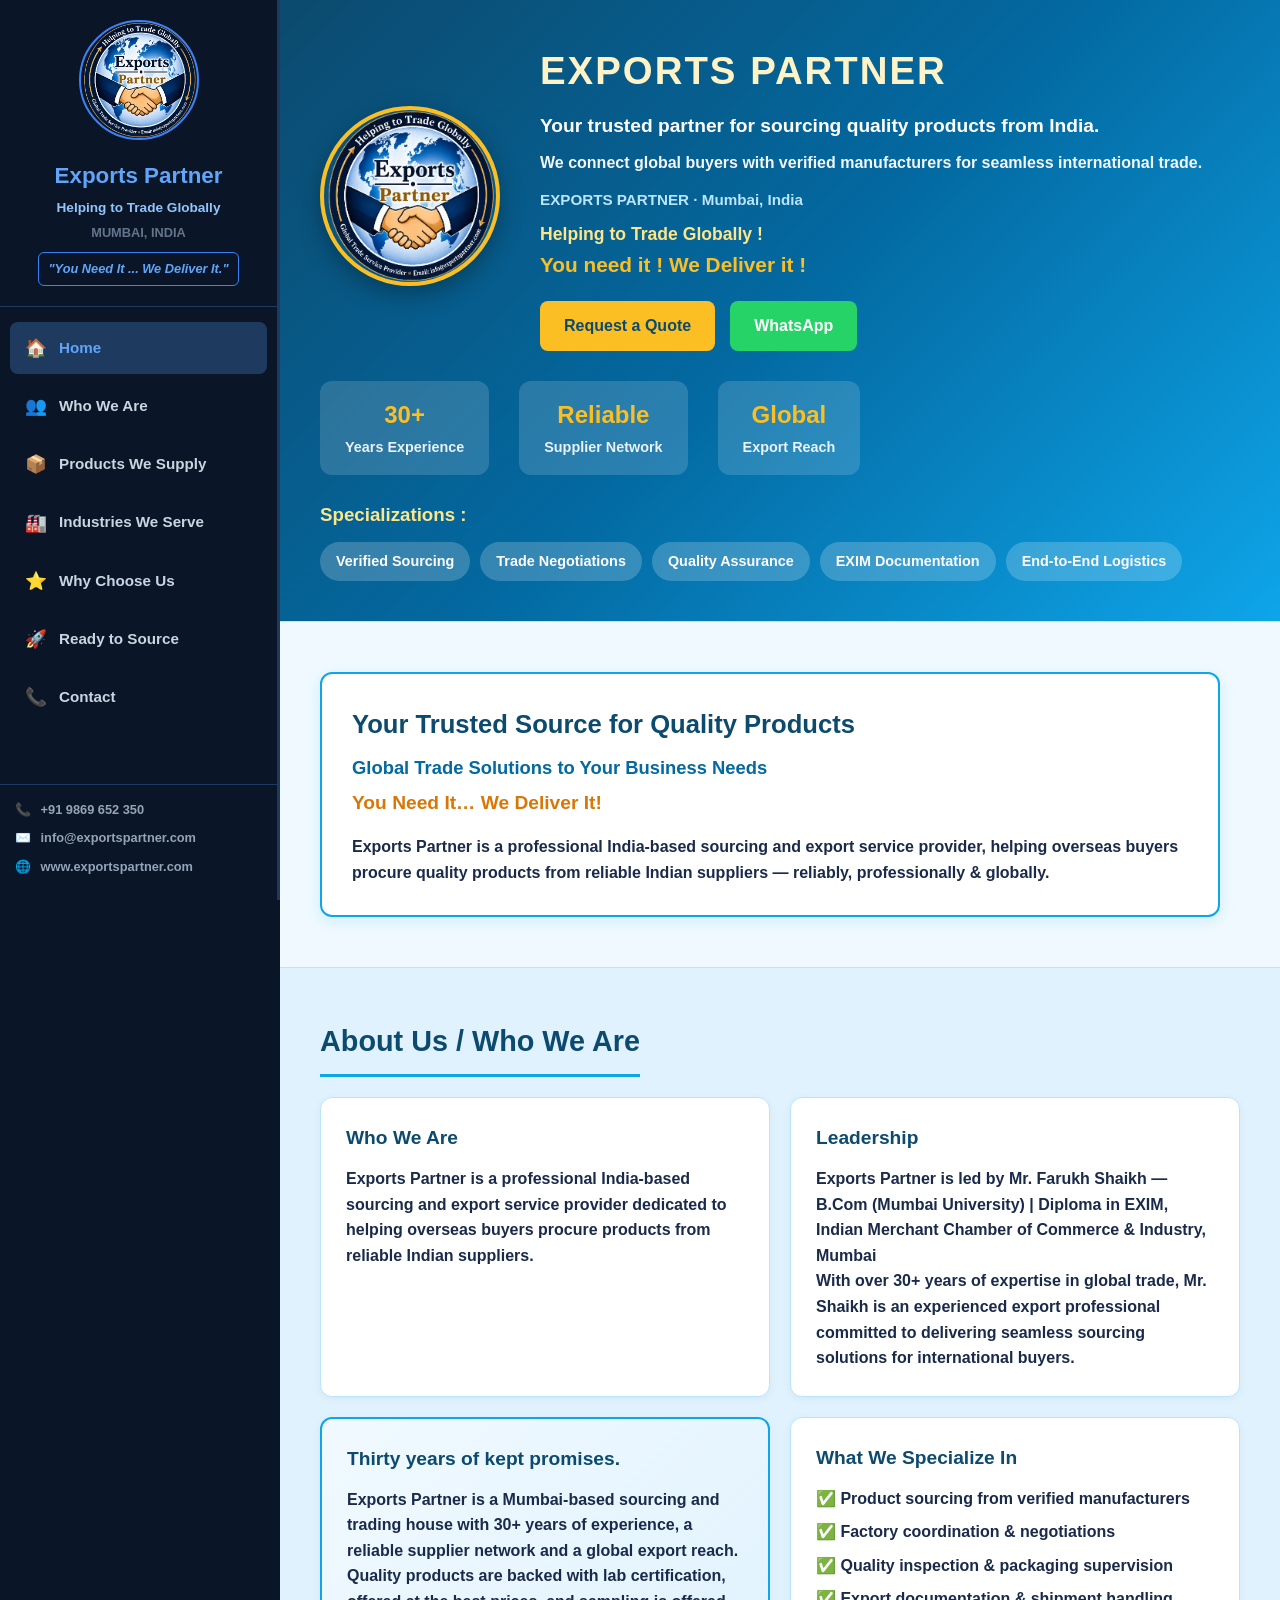
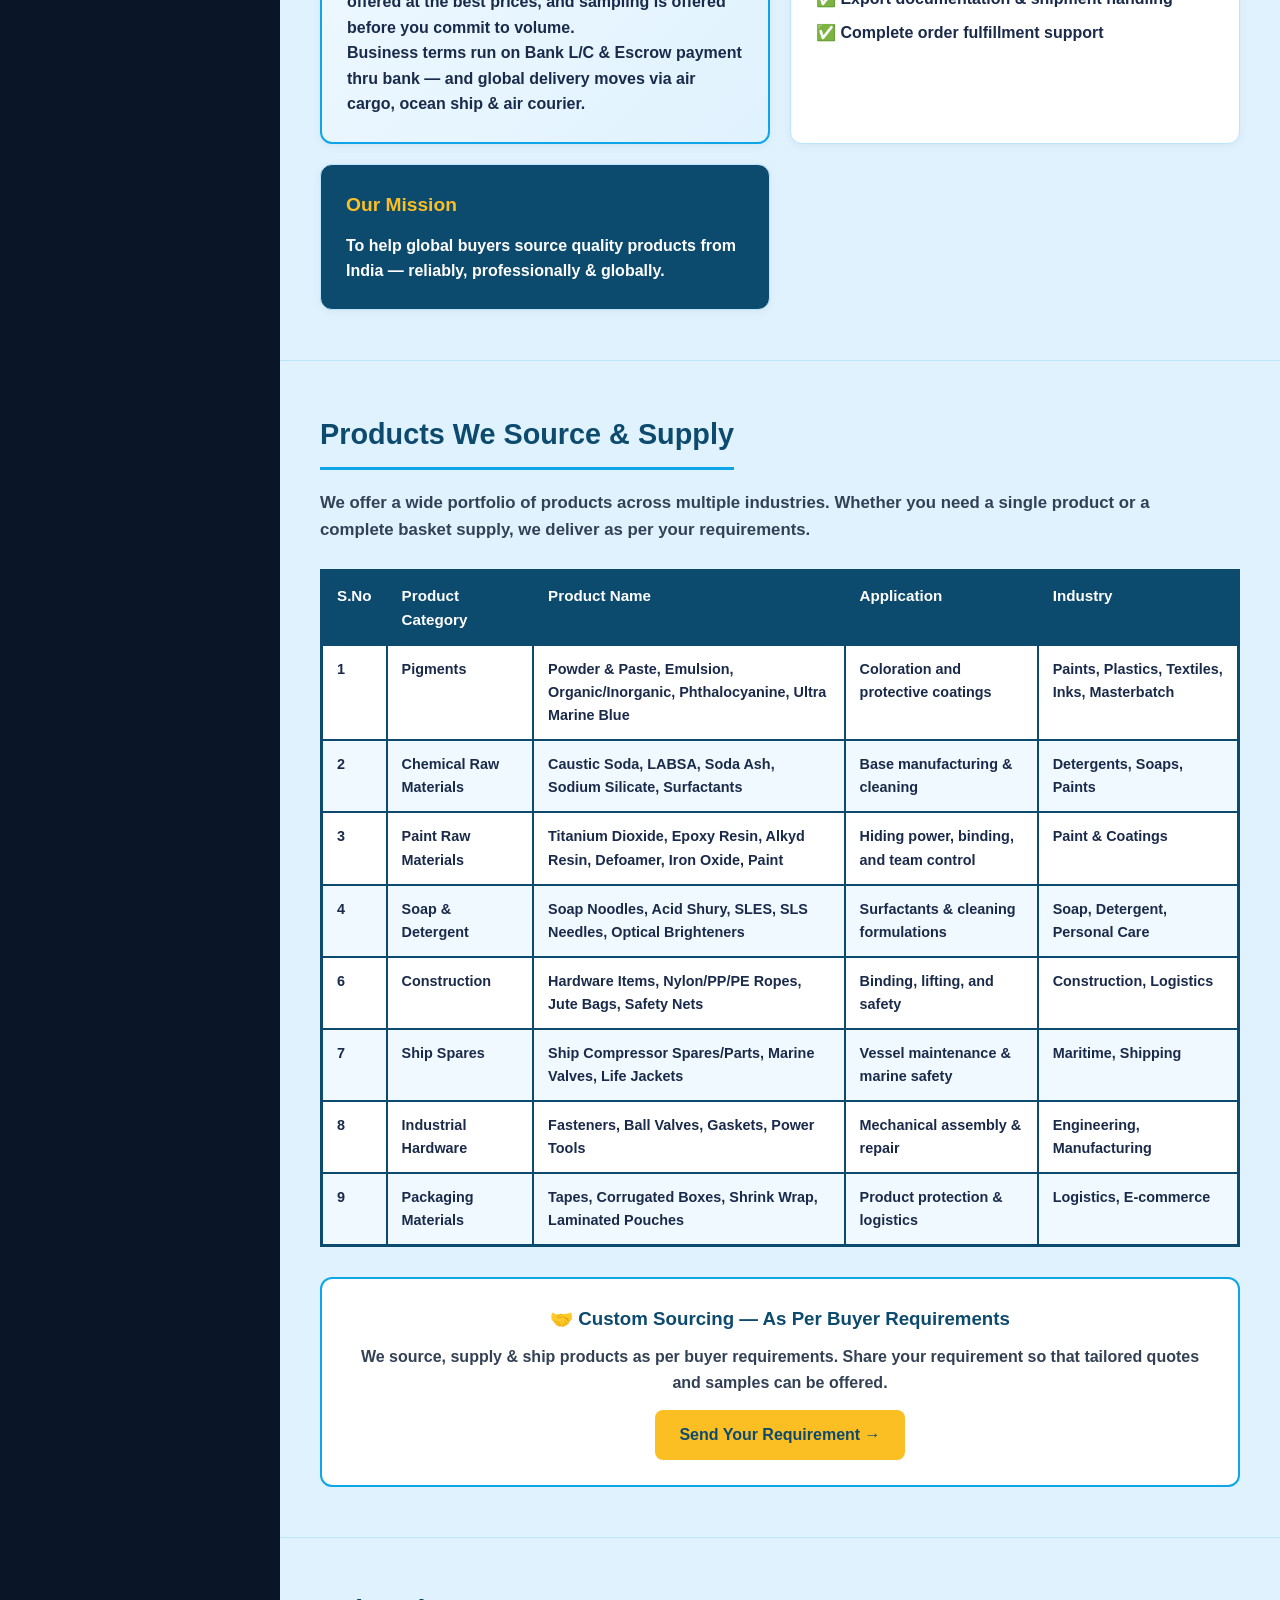
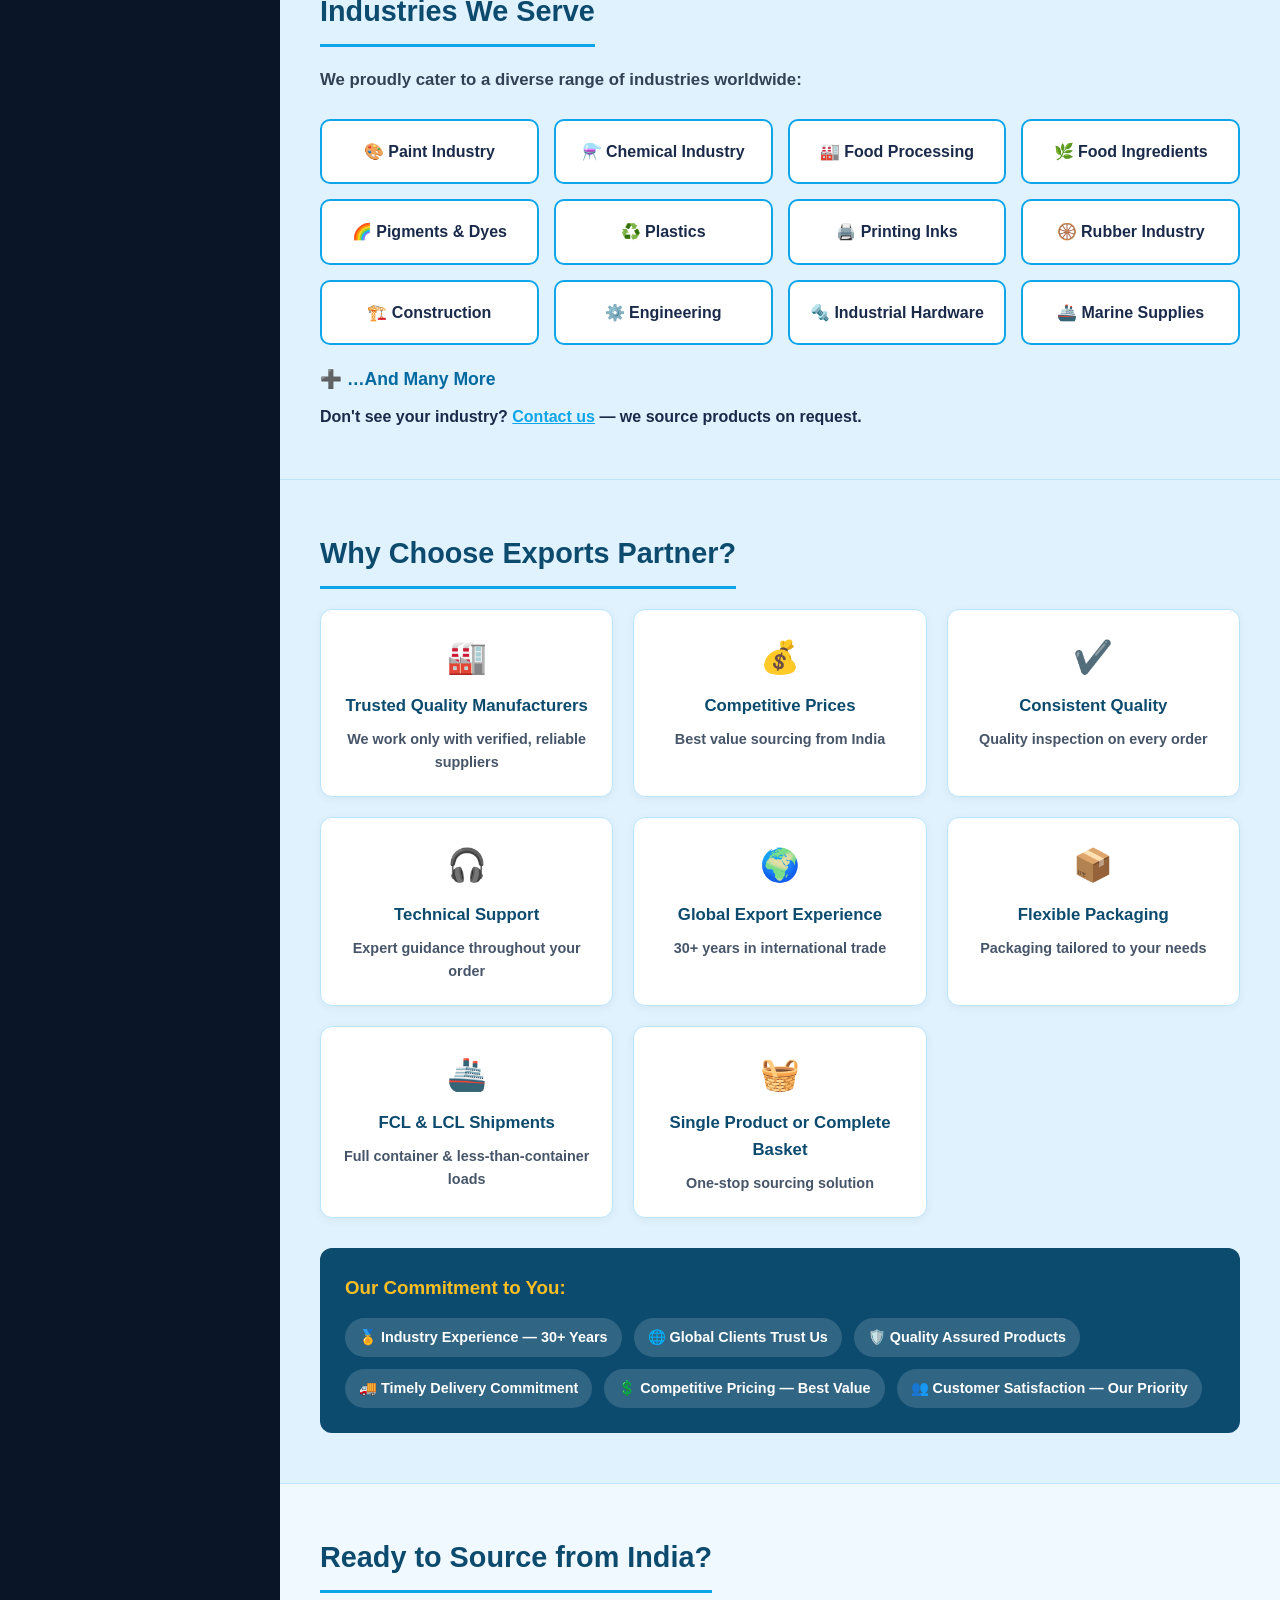
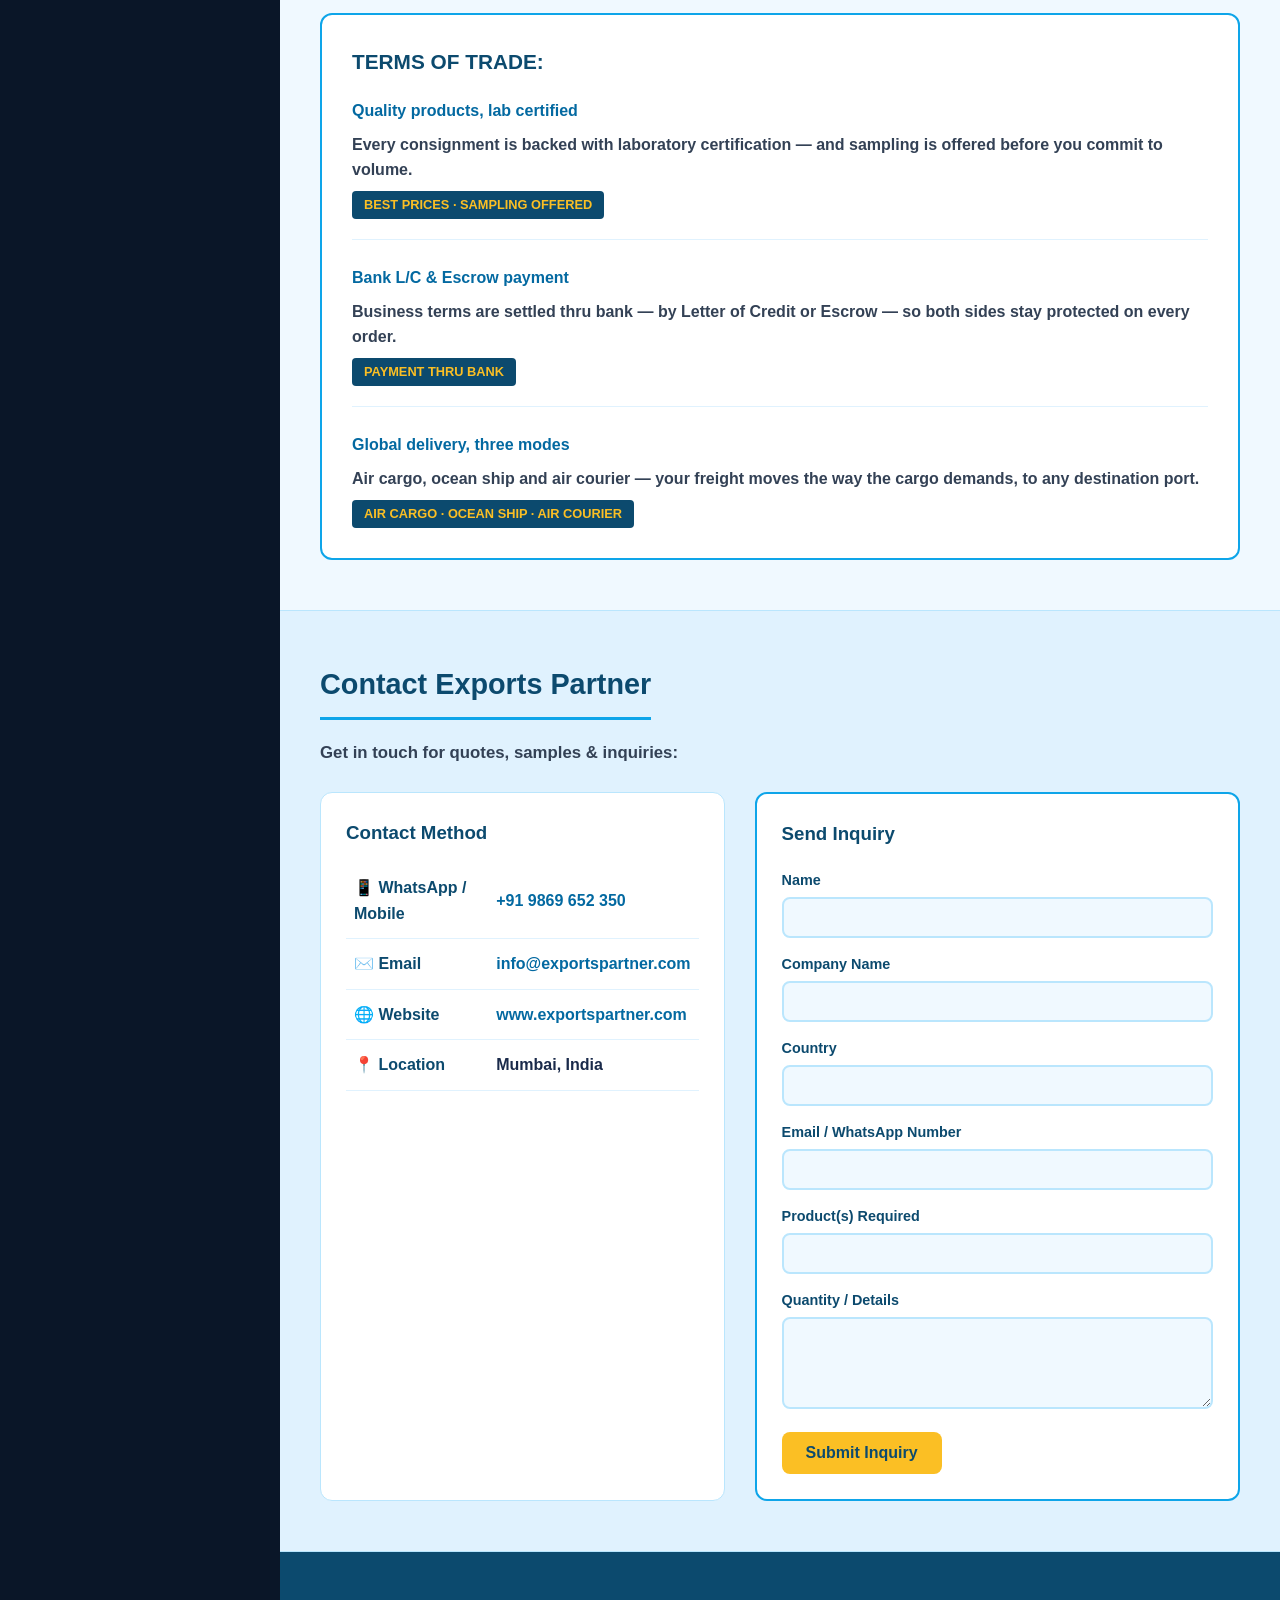
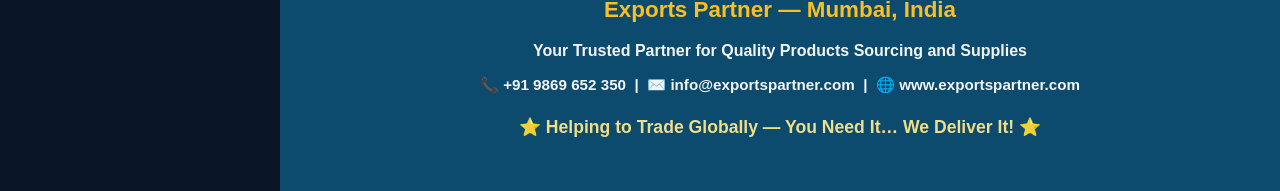
<file: index.html.html>
<!DOCTYPE html>
<html lang="en">
<head>
    <meta charset="UTF-8">
    <meta name="viewport" content="width=device-width, initial-scale=1.0">
    <title>Exports Partner - Helping to Trade Globally</title>
    <link rel="stylesheet" href="styles.css">
</head>
<body>
    <!-- Left Sidebar -->
    <aside class="sidebar">
        <div class="sidebar-header">
            <img src="logo.png" alt="Exports Partner Logo" class="sidebar-logo">
            <h1 class="sidebar-title">Exports Partner</h1>
            <p class="sidebar-tagline">Helping to Trade Globally</p>
            <p class="sidebar-location">MUMBAI, INDIA</p>
            <p class="sidebar-motto">"You Need It ... We Deliver It."</p>
        </div>
        <nav class="sidebar-nav">
            <a href="#home" class="nav-item active">
                <span class="nav-icon">🏠</span> Home
            </a>
            <a href="#about" class="nav-item">
                <span class="nav-icon">👥</span> Who We Are
            </a>
            <a href="#products" class="nav-item">
                <span class="nav-icon">📦</span> Products We Supply
            </a>
            <a href="#industries" class="nav-item">
                <span class="nav-icon">🏭</span> Industries We Serve
            </a>
            <a href="#why-choose" class="nav-item">
                <span class="nav-icon">⭐</span> Why Choose Us
            </a>
            <a href="#ready" class="nav-item">
                <span class="nav-icon">🚀</span> Ready to Source
            </a>
            <a href="#contact" class="nav-item">
                <span class="nav-icon">📞</span> Contact
            </a>
        </nav>
        <div class="sidebar-contact">
            <p><span class="icon">📞</span> +91 9869 652 350</p>
            <p><span class="icon">✉️</span> info@exportspartner.com</p>
            <p><span class="icon">🌐</span> www.exportspartner.com</p>
        </div>
    </aside>

    <!-- Main Content -->
    <main class="main-content">
        <!-- 1. Masthead / Hero -->
        <section id="home" class="section hero">
            <div class="masthead">
                <img src="logo.png" alt="Exports Partner Logo" class="hero-logo">
                <div class="hero-text">
                    <h1 class="company-name">EXPORTS PARTNER</h1>
                    <p class="hero-tagline">Your trusted partner for sourcing quality products from India.</p>
                    <p class="hero-desc">We connect global buyers with verified manufacturers for seamless international trade.</p>
                    <p class="location">EXPORTS PARTNER · Mumbai, India</p>
                    <p class="motto">Helping to Trade Globally !</p>
                    <p class="motto-strong">You need it ! We Deliver it !</p>
                    <div class="cta-buttons">
                        <a href="#contact" class="btn btn-primary">Request a Quote</a>
                        <a href="https://wa.me/919869652350" class="btn btn-whatsapp" target="_blank">WhatsApp</a>
                    </div>
                </div>
            </div>
            <div class="stats">
                <div class="stat-item">
                    <span class="stat-number">30+</span>
                    <span class="stat-label">Years Experience</span>
                </div>
                <div class="stat-item">
                    <span class="stat-number">Reliable</span>
                    <span class="stat-label">Supplier Network</span>
                </div>
                <div class="stat-item">
                    <span class="stat-number">Global</span>
                    <span class="stat-label">Export Reach</span>
                </div>
            </div>
            <div class="specializations">
                <h3>Specializations :</h3>
                <div class="spec-list">
                    <span>Verified Sourcing</span>
                    <span>Trade Negotiations</span>
                    <span>Quality Assurance</span>
                    <span>EXIM Documentation</span>
                    <span>End-to-End Logistics</span>
                </div>
            </div>
        </section>

        <!-- 2. Letterhead style intro -->
        <section class="section letterhead">
            <div class="letterhead-box">
                <h2>Your Trusted Source for Quality Products</h2>
                <p class="sub">Global Trade Solutions to Your Business Needs</p>
                <p class="tag">You Need It… We Deliver It!</p>
                <p>Exports Partner is a professional India-based sourcing and export service provider, helping overseas buyers procure quality products from reliable Indian suppliers — reliably, professionally & globally.</p>
            </div>
        </section>

        <!-- 3. About Us -->
        <section id="about" class="section">
            <h2 class="section-title">About Us / Who We Are</h2>
            <div class="about-content">
                <div class="about-card">
                    <h3>Who We Are</h3>
                    <p>Exports Partner is a professional India-based sourcing and export service provider dedicated to helping overseas buyers procure products from reliable Indian suppliers.</p>
                </div>
                <div class="about-card">
                    <h3>Leadership</h3>
                    <p>Exports Partner is led by <strong>Mr. Farukh Shaikh</strong> —</p>
                    <p>B.Com (Mumbai University) | Diploma in EXIM, Indian Merchant Chamber of Commerce & Industry, Mumbai</p>
                    <p>With over <strong>30+ years</strong> of expertise in global trade, Mr. Shaikh is an experienced export professional committed to delivering seamless sourcing solutions for international buyers.</p>
                </div>
                <div class="about-card highlight">
                    <h3>Thirty years of kept promises.</h3>
                    <p>Exports Partner is a Mumbai-based sourcing and trading house with 30+ years of experience, a reliable supplier network and a global export reach. Quality products are backed with lab certification, offered at the best prices, and sampling is offered before you commit to volume.</p>
                    <p>Business terms run on <strong>Bank L/C & Escrow payment</strong> thru bank — and global delivery moves via air cargo, ocean ship & air courier.</p>
                </div>
                <div class="about-card">
                    <h3>What We Specialize In</h3>
                    <ul class="check-list">
                        <li>✅ Product sourcing from verified manufacturers</li>
                        <li>✅ Factory coordination & negotiations</li>
                        <li>✅ Quality inspection & packaging supervision</li>
                        <li>✅ Export documentation & shipment handling</li>
                        <li>✅ Complete order fulfillment support</li>
                    </ul>
                </div>
                <div class="about-card mission">
                    <h3>Our Mission</h3>
                    <p>To help global buyers source quality products from India — reliably, professionally & globally.</p>
                </div>
            </div>
        </section>

        <!-- 4. Products We Supply -->
        <section id="products" class="section">
            <h2 class="section-title">Products We Source & Supply</h2>
            <p class="section-intro">We offer a wide portfolio of products across multiple industries. Whether you need a single product or a complete basket supply, we deliver as per your requirements.</p>
            
            <div class="table-wrapper">
                <table class="products-table">
                    <thead>
                        <tr>
                            <th>S.No</th>
                            <th>Product Category</th>
                            <th>Product Name</th>
                            <th>Application</th>
                            <th>Industry</th>
                        </tr>
                    </thead>
                    <tbody>
                        <tr>
                            <td>1</td>
                            <td>Pigments</td>
                            <td>Powder & Paste, Emulsion, Organic/Inorganic, Phthalocyanine, Ultra Marine Blue</td>
                            <td>Coloration and protective coatings</td>
                            <td>Paints, Plastics, Textiles, Inks, Masterbatch</td>
                        </tr>
                        <tr>
                            <td>2</td>
                            <td>Chemical Raw Materials</td>
                            <td>Caustic Soda, LABSA, Soda Ash, Sodium Silicate, Surfactants</td>
                            <td>Base manufacturing & cleaning</td>
                            <td>Detergents, Soaps, Paints</td>
                        </tr>
                        <tr>
                            <td>3</td>
                            <td>Paint Raw Materials</td>
                            <td>Titanium Dioxide, Epoxy Resin, Alkyd Resin, Defoamer, Iron Oxide, Paint</td>
                            <td>Hiding power, binding, and team control</td>
                            <td>Paint & Coatings</td>
                        </tr>
                        <tr>
                            <td>4</td>
                            <td>Soap & Detergent</td>
                            <td>Soap Noodles, Acid Shury, SLES, SLS Needles, Optical Brighteners</td>
                            <td>Surfactants & cleaning formulations</td>
                            <td>Soap, Detergent, Personal Care</td>
                        </tr>
                        <tr>
                            <td>6</td>
                            <td>Construction</td>
                            <td>Hardware Items, Nylon/PP/PE Ropes, Jute Bags, Safety Nets</td>
                            <td>Binding, lifting, and safety</td>
                            <td>Construction, Logistics</td>
                        </tr>
                        <tr>
                            <td>7</td>
                            <td>Ship Spares</td>
                            <td>Ship Compressor Spares/Parts, Marine Valves, Life Jackets</td>
                            <td>Vessel maintenance & marine safety</td>
                            <td>Maritime, Shipping</td>
                        </tr>
                        <tr>
                            <td>8</td>
                            <td>Industrial Hardware</td>
                            <td>Fasteners, Ball Valves, Gaskets, Power Tools</td>
                            <td>Mechanical assembly & repair</td>
                            <td>Engineering, Manufacturing</td>
                        </tr>
                        <tr>
                            <td>9</td>
                            <td>Packaging Materials</td>
                            <td>Tapes, Corrugated Boxes, Shrink Wrap, Laminated Pouches</td>
                            <td>Product protection & logistics</td>
                            <td>Logistics, E-commerce</td>
                        </tr>
                    </tbody>
                </table>
            </div>
            
            <div class="custom-sourcing">
                <h3>🤝 Custom Sourcing — As Per Buyer Requirements</h3>
                <p>We source, supply & ship products as per buyer requirements. Share your requirement so that tailored quotes and samples can be offered.</p>
                <a href="#contact" class="btn btn-primary">Send Your Requirement →</a>
            </div>
        </section>

        <!-- 5. Industries We Serve -->
        <section id="industries" class="section">
            <h2 class="section-title">Industries We Serve</h2>
            <p class="section-intro">We proudly cater to a diverse range of industries worldwide:</p>
            <div class="industries-grid">
                <div class="industry-card">🎨 Paint Industry</div>
                <div class="industry-card">⚗️ Chemical Industry</div>
                <div class="industry-card">🏭 Food Processing</div>
                <div class="industry-card">🌿 Food Ingredients</div>
                <div class="industry-card">🌈 Pigments & Dyes</div>
                <div class="industry-card">♻️ Plastics</div>
                <div class="industry-card">🖨️ Printing Inks</div>
                <div class="industry-card">🛞 Rubber Industry</div>
                <div class="industry-card">🏗️ Construction</div>
                <div class="industry-card">⚙️ Engineering</div>
                <div class="industry-card">🔩 Industrial Hardware</div>
                <div class="industry-card">🚢 Marine Supplies</div>
            </div>
            <p class="more-industries">➕ …And Many More</p>
            <p class="contact-note">Don't see your industry? <a href="#contact">Contact us</a> — we source products on request.</p>
        </section>

        <!-- 6. Why Choose Us -->
        <section id="why-choose" class="section">
            <h2 class="section-title">Why Choose Exports Partner?</h2>
            <div class="why-grid">
                <div class="why-card">
                    <span class="why-icon">🏭</span>
                    <h4>Trusted Quality Manufacturers</h4>
                    <p>We work only with verified, reliable suppliers</p>
                </div>
                <div class="why-card">
                    <span class="why-icon">💰</span>
                    <h4>Competitive Prices</h4>
                    <p>Best value sourcing from India</p>
                </div>
                <div class="why-card">
                    <span class="why-icon">✔️</span>
                    <h4>Consistent Quality</h4>
                    <p>Quality inspection on every order</p>
                </div>
                <div class="why-card">
                    <span class="why-icon">🎧</span>
                    <h4>Technical Support</h4>
                    <p>Expert guidance throughout your order</p>
                </div>
                <div class="why-card">
                    <span class="why-icon">🌍</span>
                    <h4>Global Export Experience</h4>
                    <p>30+ years in international trade</p>
                </div>
                <div class="why-card">
                    <span class="why-icon">📦</span>
                    <h4>Flexible Packaging</h4>
                    <p>Packaging tailored to your needs</p>
                </div>
                <div class="why-card">
                    <span class="why-icon">🚢</span>
                    <h4>FCL & LCL Shipments</h4>
                    <p>Full container & less-than-container loads</p>
                </div>
                <div class="why-card">
                    <span class="why-icon">🧺</span>
                    <h4>Single Product or Complete Basket</h4>
                    <p>One-stop sourcing solution</p>
                </div>
            </div>
            <div class="commitment">
                <h3>Our Commitment to You:</h3>
                <div class="commitment-list">
                    <span>🏅 Industry Experience — 30+ Years</span>
                    <span>🌐 Global Clients Trust Us</span>
                    <span>🛡️ Quality Assured Products</span>
                    <span>🚚 Timely Delivery Commitment</span>
                    <span>💲 Competitive Pricing — Best Value</span>
                    <span>👥 Customer Satisfaction — Our Priority</span>
                </div>
            </div>
        </section>

        <!-- 7. Ready to Source from India? -->
        <section id="ready" class="section ready-section">
            <h2 class="section-title">Ready to Source from India?</h2>
            <div class="ready-content">
                <div class="terms-box">
                    <h3>TERMS OF TRADE:</h3>
                    <div class="term-item">
                        <h4>Quality products, lab certified</h4>
                        <p>Every consignment is backed with laboratory certification — and sampling is offered before you commit to volume.</p>
                        <span class="term-tag">BEST PRICES · SAMPLING OFFERED</span>
                    </div>
                    <div class="term-item">
                        <h4>Bank L/C & Escrow payment</h4>
                        <p>Business terms are settled thru bank — by Letter of Credit or Escrow — so both sides stay protected on every order.</p>
                        <span class="term-tag">PAYMENT THRU BANK</span>
                    </div>
                    <div class="term-item">
                        <h4>Global delivery, three modes</h4>
                        <p>Air cargo, ocean ship and air courier — your freight moves the way the cargo demands, to any destination port.</p>
                        <span class="term-tag">AIR CARGO · OCEAN SHIP · AIR COURIER</span>
                    </div>
                </div>
            </div>
        </section>

        <!-- 8. Contact Us -->
        <section id="contact" class="section">
            <h2 class="section-title">Contact Exports Partner</h2>
            <p class="section-intro">Get in touch for quotes, samples & inquiries:</p>
            
            <div class="contact-grid">
                <div class="contact-info">
                    <h3>Contact Method</h3>
                    <table class="contact-table">
                        <tr>
                            <td>📱 WhatsApp / Mobile</td>
                            <td><a href="https://wa.me/919869652350">+91 9869 652 350</a></td>
                        </tr>
                        <tr>
                            <td>✉️ Email</td>
                            <td><a href="mailto:info@exportspartner.com">info@exportspartner.com</a></td>
                        </tr>
                        <tr>
                            <td>🌐 Website</td>
                            <td><a href="https://www.exportspartner.com" target="_blank">www.exportspartner.com</a></td>
                        </tr>
                        <tr>
                            <td>📍 Location</td>
                            <td>Mumbai, India</td>
                        </tr>
                    </table>
                </div>
                <div class="contact-form-box">
                    <h3>Send Inquiry</h3>
                    <form class="contact-form" action="#" method="post">
                        <div class="form-group">
                            <label for="name">Name</label>
                            <input type="text" id="name" name="name" required>
                        </div>
                        <div class="form-group">
                            <label for="company">Company Name</label>
                            <input type="text" id="company" name="company">
                        </div>
                        <div class="form-group">
                            <label for="country">Country</label>
                            <input type="text" id="country" name="country">
                        </div>
                        <div class="form-group">
                            <label for="email">Email / WhatsApp Number</label>
                            <input type="text" id="email" name="email" required>
                        </div>
                        <div class="form-group">
                            <label for="product">Product(s) Required</label>
                            <input type="text" id="product" name="product" required>
                        </div>
                        <div class="form-group">
                            <label for="details">Quantity / Details</label>
                            <textarea id="details" name="details" rows="4"></textarea>
                        </div>
                        <button type="submit" class="btn btn-primary">Submit Inquiry</button>
                    </form>
                </div>
            </div>
        </section>

        <!-- 9. Footer -->
        <footer class="footer">
            <div class="footer-content">
                <h3>Exports Partner — Mumbai, India</h3>
                <p>Your Trusted Partner for Quality Products Sourcing and Supplies</p>
                <p class="footer-contact">
                    📞 +91 9869 652 350 &nbsp;|&nbsp; 
                    ✉️ info@exportspartner.com &nbsp;|&nbsp; 
                    🌐 www.exportspartner.com
                </p>
                <p class="footer-motto">⭐ Helping to Trade Globally — You Need It… We Deliver It! ⭐</p>
            </div>
        </footer>
    </main>

    <script src="script.js"></script>
</body>
</html>
</file>
<file: styles.css>
/* Global Styles - Segoe UI Semi */
* {
    margin: 0;
    padding: 0;
    box-sizing: border-box;
}

html {
    scroll-behavior: smooth;
}

body {
    font-family: 'Segoe UI', Tahoma, Geneva, Verdana, sans-serif;
    font-weight: 600; /* SemiBold / Semi */
    color: #1a2a4a;
    background: #0a1628;
    line-height: 1.6;
    display: flex;
    min-height: 100vh;
}

/* Left Sidebar */
.sidebar {
    width: 280px;
    background: #0a1628;
    color: #ffffff;
    position: fixed;
    top: 0;
    left: 0;
    height: 100vh;
    overflow-y: auto;
    display: flex;
    flex-direction: column;
    border-right: 3px solid #1e3a5f;
    z-index: 1000;
}

.sidebar-header {
    text-align: center;
    padding: 20px 15px;
    border-bottom: 1px solid #1e3a5f;
}

.sidebar-logo {
    width: 120px;
    height: 120px;
    border-radius: 50%;
    margin-bottom: 10px;
    border: 2px solid #3b82f6;
}

.sidebar-title {
    font-size: 1.4rem;
    color: #60a5fa;
    margin-bottom: 4px;
    font-weight: 700;
}

.sidebar-tagline {
    font-size: 0.85rem;
    color: #93c5fd;
    margin-bottom: 4px;
}

.sidebar-location {
    font-size: 0.8rem;
    color: #64748b;
    margin-bottom: 8px;
}

.sidebar-motto {
    font-size: 0.8rem;
    color: #60a5fa;
    font-style: italic;
    border: 1px solid #3b82f6;
    padding: 6px 10px;
    border-radius: 6px;
    display: inline-block;
}

.sidebar-nav {
    flex: 1;
    padding: 15px 10px;
}

.nav-item {
    display: flex;
    align-items: center;
    gap: 12px;
    padding: 12px 15px;
    color: #cbd5e1;
    text-decoration: none;
    border-radius: 8px;
    margin-bottom: 6px;
    transition: all 0.2s ease;
    font-size: 0.95rem;
}

.nav-item:hover,
.nav-item.active {
    background: #1e3a5f;
    color: #60a5fa;
}

.nav-icon {
    font-size: 1.1rem;
}

.sidebar-contact {
    padding: 15px;
    border-top: 1px solid #1e3a5f;
    font-size: 0.8rem;
    color: #94a3b8;
}

.sidebar-contact p {
    margin-bottom: 8px;
}

.sidebar-contact .icon {
    margin-right: 6px;
}

/* Main Content - Light Blue Background */
.main-content {
    margin-left: 280px;
    width: calc(100% - 280px);
    background: #e0f2fe; /* Light Blue */
    min-height: 100vh;
}

/* Sections */
.section {
    padding: 50px 40px;
    border-bottom: 1px solid #bae6fd;
}

.section-title {
    font-size: 1.8rem;
    color: #0c4a6e;
    margin-bottom: 20px;
    padding-bottom: 10px;
    border-bottom: 3px solid #0ea5e9;
    display: inline-block;
}

.section-intro {
    font-size: 1.05rem;
    color: #334155;
    margin-bottom: 25px;
    max-width: 900px;
}

/* Hero / Masthead */
.hero {
    background: linear-gradient(135deg, #0c4a6e 0%, #0369a1 50%, #0ea5e9 100%);
    color: #ffffff;
    padding: 40px;
}

.masthead {
    display: flex;
    align-items: center;
    gap: 40px;
    flex-wrap: wrap;
    margin-bottom: 30px;
}

.hero-logo {
    width: 180px;
    height: 180px;
    border-radius: 50%;
    border: 4px solid #fbbf24;
    box-shadow: 0 8px 25px rgba(0,0,0,0.3);
}

.hero-text {
    flex: 1;
    min-width: 280px;
}

.company-name {
    font-size: 2.4rem;
    font-weight: 700;
    letter-spacing: 2px;
    margin-bottom: 10px;
    color: #fef3c7;
}

.hero-tagline {
    font-size: 1.2rem;
    margin-bottom: 8px;
}

.hero-desc {
    font-size: 1rem;
    opacity: 0.95;
    margin-bottom: 12px;
}

.location {
    font-size: 0.95rem;
    color: #bae6fd;
}

.motto {
    font-size: 1.1rem;
    color: #fde68a;
    margin-top: 8px;
}

.motto-strong {
    font-size: 1.3rem;
    font-weight: 700;
    color: #fbbf24;
    margin-bottom: 20px;
}

.cta-buttons {
    display: flex;
    gap: 15px;
    flex-wrap: wrap;
}

.btn {
    display: inline-block;
    padding: 12px 24px;
    border-radius: 8px;
    text-decoration: none;
    font-weight: 600;
    font-size: 1rem;
    transition: all 0.2s ease;
    border: none;
    cursor: pointer;
}

.btn-primary {
    background: #fbbf24;
    color: #0c4a6e;
}

.btn-primary:hover {
    background: #f59e0b;
    transform: translateY(-2px);
}

.btn-whatsapp {
    background: #25d366;
    color: #ffffff;
}

.btn-whatsapp:hover {
    background: #1da851;
    transform: translateY(-2px);
}

/* Stats */
.stats {
    display: flex;
    gap: 30px;
    flex-wrap: wrap;
    margin-bottom: 25px;
}

.stat-item {
    background: rgba(255,255,255,0.15);
    padding: 15px 25px;
    border-radius: 12px;
    text-align: center;
    min-width: 140px;
}

.stat-number {
    display: block;
    font-size: 1.5rem;
    font-weight: 700;
    color: #fbbf24;
}

.stat-label {
    font-size: 0.9rem;
    opacity: 0.9;
}

/* Specializations */
.specializations h3 {
    margin-bottom: 12px;
    color: #fde68a;
}

.spec-list {
    display: flex;
    flex-wrap: wrap;
    gap: 10px;
}

.spec-list span {
    background: rgba(255,255,255,0.2);
    padding: 8px 16px;
    border-radius: 20px;
    font-size: 0.9rem;
}

/* Letterhead */
.letterhead {
    background: #f0f9ff;
}

.letterhead-box {
    background: #ffffff;
    border: 2px solid #0ea5e9;
    border-radius: 12px;
    padding: 30px;
    max-width: 900px;
    box-shadow: 0 4px 15px rgba(14,165,233,0.15);
}

.letterhead-box h2 {
    color: #0c4a6e;
    font-size: 1.6rem;
    margin-bottom: 8px;
}

.letterhead-box .sub {
    color: #0369a1;
    font-size: 1.15rem;
    margin-bottom: 6px;
}

.letterhead-box .tag {
    color: #d97706;
    font-size: 1.2rem;
    font-weight: 700;
    margin-bottom: 15px;
}

/* About */
.about-content {
    display: grid;
    grid-template-columns: repeat(auto-fit, minmax(300px, 1fr));
    gap: 20px;
}

.about-card {
    background: #ffffff;
    border-radius: 12px;
    padding: 25px;
    border: 1px solid #bae6fd;
    box-shadow: 0 2px 10px rgba(0,0,0,0.05);
}

.about-card h3 {
    color: #0c4a6e;
    margin-bottom: 12px;
    font-size: 1.2rem;
}

.about-card.highlight {
    background: linear-gradient(135deg, #f0f9ff, #e0f2fe);
    border: 2px solid #0ea5e9;
}

.about-card.mission {
    background: #0c4a6e;
    color: #ffffff;
}

.about-card.mission h3 {
    color: #fbbf24;
}

.check-list {
    list-style: none;
}

.check-list li {
    margin-bottom: 8px;
}

/* Products Table - Thicker borders */
.table-wrapper {
    overflow-x: auto;
    margin-bottom: 30px;
}

.products-table {
    width: 100%;
    border-collapse: collapse;
    background: #ffffff;
    border: 3px solid #0c4a6e; /* Thicker outer border */
    font-size: 0.9rem;
}

.products-table th,
.products-table td {
    border: 2px solid #0c4a6e; /* Thicker cell borders */
    padding: 12px 14px;
    text-align: left;
    vertical-align: top;
}

.products-table th {
    background: #0c4a6e;
    color: #ffffff;
    font-weight: 700;
    font-size: 0.95rem;
}

.products-table tbody tr:nth-child(even) {
    background: #f0f9ff;
}

.products-table tbody tr:hover {
    background: #bae6fd;
}

.custom-sourcing {
    background: #ffffff;
    border: 2px solid #0ea5e9;
    border-radius: 12px;
    padding: 25px;
    text-align: center;
}

.custom-sourcing h3 {
    color: #0c4a6e;
    margin-bottom: 10px;
}

.custom-sourcing p {
    margin-bottom: 15px;
    color: #334155;
}

/* Industries */
.industries-grid {
    display: grid;
    grid-template-columns: repeat(auto-fill, minmax(200px, 1fr));
    gap: 15px;
    margin-bottom: 20px;
}

.industry-card {
    background: #ffffff;
    border: 2px solid #0ea5e9;
    border-radius: 10px;
    padding: 18px;
    text-align: center;
    font-size: 1rem;
    transition: all 0.2s ease;
}

.industry-card:hover {
    background: #0ea5e9;
    color: #ffffff;
    transform: translateY(-3px);
    box-shadow: 0 6px 15px rgba(14,165,233,0.3);
}

.more-industries {
    font-size: 1.1rem;
    color: #0369a1;
    margin-bottom: 10px;
}

.contact-note a {
    color: #0ea5e9;
    font-weight: 700;
}

/* Why Choose */
.why-grid {
    display: grid;
    grid-template-columns: repeat(auto-fill, minmax(240px, 1fr));
    gap: 20px;
    margin-bottom: 30px;
}

.why-card {
    background: #ffffff;
    border-radius: 12px;
    padding: 22px;
    text-align: center;
    border: 1px solid #bae6fd;
    box-shadow: 0 2px 10px rgba(0,0,0,0.05);
    transition: all 0.2s ease;
}

.why-card:hover {
    transform: translateY(-4px);
    box-shadow: 0 8px 20px rgba(14,165,233,0.2);
    border-color: #0ea5e9;
}

.why-icon {
    font-size: 2rem;
    display: block;
    margin-bottom: 10px;
}

.why-card h4 {
    color: #0c4a6e;
    margin-bottom: 8px;
    font-size: 1.05rem;
}

.why-card p {
    font-size: 0.9rem;
    color: #475569;
}

.commitment {
    background: #0c4a6e;
    color: #ffffff;
    border-radius: 12px;
    padding: 25px;
}

.commitment h3 {
    color: #fbbf24;
    margin-bottom: 15px;
}

.commitment-list {
    display: flex;
    flex-wrap: wrap;
    gap: 12px;
}

.commitment-list span {
    background: rgba(255,255,255,0.15);
    padding: 8px 14px;
    border-radius: 20px;
    font-size: 0.9rem;
}

/* Ready to Source */
.ready-section {
    background: #f0f9ff;
}

.terms-box {
    background: #ffffff;
    border: 2px solid #0ea5e9;
    border-radius: 12px;
    padding: 30px;
}

.terms-box h3 {
    color: #0c4a6e;
    margin-bottom: 20px;
    font-size: 1.3rem;
}

.term-item {
    margin-bottom: 25px;
    padding-bottom: 20px;
    border-bottom: 1px solid #e0f2fe;
}

.term-item:last-child {
    border-bottom: none;
    margin-bottom: 0;
    padding-bottom: 0;
}

.term-item h4 {
    color: #0369a1;
    margin-bottom: 8px;
}

.term-item p {
    color: #334155;
    margin-bottom: 8px;
}

.term-tag {
    display: inline-block;
    background: #0c4a6e;
    color: #fbbf24;
    padding: 4px 12px;
    border-radius: 4px;
    font-size: 0.8rem;
    font-weight: 700;
}

/* Contact */
.contact-grid {
    display: grid;
    grid-template-columns: 1fr 1.2fr;
    gap: 30px;
}

.contact-info {
    background: #ffffff;
    border-radius: 12px;
    padding: 25px;
    border: 1px solid #bae6fd;
}

.contact-info h3 {
    color: #0c4a6e;
    margin-bottom: 15px;
}

.contact-table {
    width: 100%;
    border-collapse: collapse;
}

.contact-table td {
    padding: 12px 8px;
    border-bottom: 1px solid #e0f2fe;
}

.contact-table td:first-child {
    font-weight: 600;
    color: #0c4a6e;
    width: 45%;
}

.contact-table a {
    color: #0369a1;
    text-decoration: none;
}

.contact-table a:hover {
    text-decoration: underline;
}

.contact-form-box {
    background: #ffffff;
    border-radius: 12px;
    padding: 25px;
    border: 2px solid #0ea5e9;
}

.contact-form-box h3 {
    color: #0c4a6e;
    margin-bottom: 20px;
}

.form-group {
    margin-bottom: 15px;
}

.form-group label {
    display: block;
    margin-bottom: 5px;
    color: #0c4a6e;
    font-size: 0.9rem;
}

.form-group input,
.form-group textarea {
    width: 100%;
    padding: 10px 12px;
    border: 2px solid #bae6fd;
    border-radius: 8px;
    font-family: 'Segoe UI', Tahoma, Geneva, Verdana, sans-serif;
    font-weight: 600;
    font-size: 0.95rem;
    background: #f0f9ff;
    color: #1a2a4a;
}

.form-group input:focus,
.form-group textarea:focus {
    outline: none;
    border-color: #0ea5e9;
    background: #ffffff;
}

/* Footer */
.footer {
    background: #0c4a6e;
    color: #ffffff;
    padding: 40px;
    text-align: center;
}

.footer-content h3 {
    font-size: 1.4rem;
    margin-bottom: 10px;
    color: #fbbf24;
}

.footer-content p {
    margin-bottom: 10px;
    opacity: 0.95;
}

.footer-contact {
    font-size: 0.95rem;
}

.footer-motto {
    margin-top: 15px;
    font-size: 1.1rem;
    color: #fde68a;
}

/* Responsive */
@media (max-width: 900px) {
    .sidebar {
        width: 100%;
        height: auto;
        position: relative;
    }
    
    .main-content {
        margin-left: 0;
        width: 100%;
    }
    
    .contact-grid {
        grid-template-columns: 1fr;
    }
    
    .masthead {
        flex-direction: column;
        text-align: center;
    }
    
    .hero-logo {
        width: 140px;
        height: 140px;
    }
    
    .section {
        padding: 30px 20px;
    }
}
</file>
